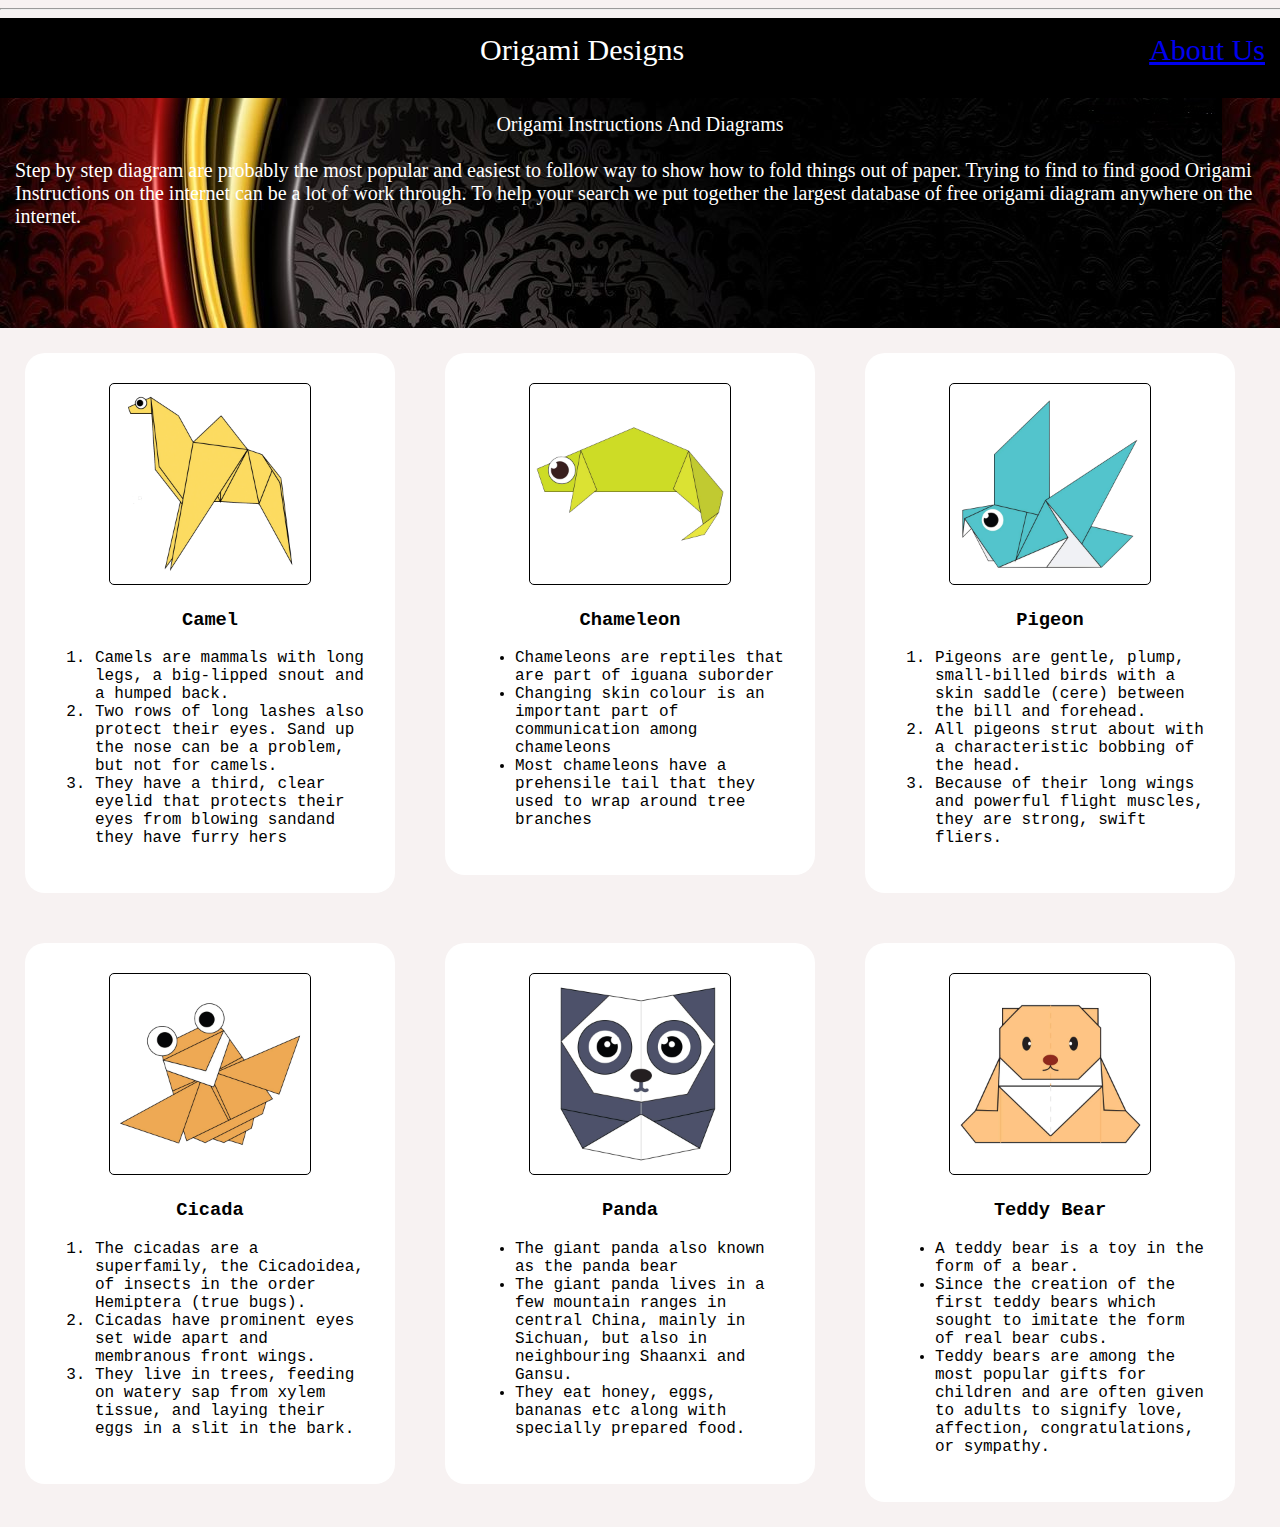
<file: index.html>
<!DOCTYPE html>

<head>

<title>
    Origami Designs
</title>

<link rel="stylesheet" type="text/css" href =  "style.css">
</head>

<style>
    
</style>

<body>

<hr width = 1800px >

<div class= "header">
    <div class = "menu">

        <div ><a href ="#"></a></div>
        <div >Origami Designs</div>
        <div ><a href = "about.html">About Us</a> </div>

    </div>
</div>

<div class = "bodyImg">

<p>
    <center>Origami Instructions And Diagrams </center>
   
</p>

<h><br>
Step by step diagram are probably the most popular and easiest to follow way to show how to fold things out of paper.
Trying to find to find good Origami Instructions on the internet can be a lot of work through. To help your search we put 
together the largest database of free origami diagram anywhere on the internet.
</h>

</div>

<div class = "grid">

    <div class = "origami">

        <center>
    
            <a href ="http://origami.me/camel"><img src="images/camel.png" width = 200px height = 200px></a>
            <h3> Camel </h3>
        </center>

        <p>
        <ol>

            <li>Camels are mammals with long legs, a big-lipped snout and a humped back.</li>
            <li>Two rows of long lashes also protect their eyes. Sand up the nose can be a problem, but not for camels.</li>
            <li>They have a third, clear eyelid that protects their eyes from blowing sandand they have furry hers </li>

        </ol>
        </p>

    

    </div>

    <div class = "origami">

        <center>
        
            <a href ="http://origami.me/chameleon"><img src="images/chameleon.png" width = 200px height = 200px></a>
            <h3> Chameleon </h3>
        </center>
    
        <p>
            <ul>
    
           <li>Chameleons are reptiles that are part of iguana suborder</li>
           <li>Changing skin colour is an important part of communication among chameleons</li>
           <li>Most chameleons have a prehensile tail that they used to wrap around tree branches</li>
    
            </ul>
        </p>
    
    </div>

    <div class = "origami">

        <center>
    
            <a href ="http://origami.me/camel"><img src="images/pigeon.png" width = 200px height = 200px></a>
            <h3> Pigeon </h3>
        </center>

        <p>
        <ol>

            <li>Pigeons are gentle, plump, small-billed birds with a skin saddle (cere) between the bill and forehead.</li>
            <li>All pigeons strut about with a characteristic bobbing of the head.</li>
            <li>Because of their long wings and powerful flight muscles, they are strong, swift fliers.</li>

        </ol>
        </p>

    

    </div>

    <div class = "origami">

        <center>
    
            <a href ="http://origami.me/camel"><img src="images/cicada.png" width = 200px height = 200px></a>
            <h3> Cicada </h3>
        </center>

        <p>
        <ol>

            <li>The cicadas are a superfamily, the Cicadoidea, of insects in the order Hemiptera (true bugs).</li>
            <li>Cicadas have prominent eyes set wide apart and membranous front wings.</li>
            <li>They live in trees, feeding on watery sap from xylem tissue, and laying their eggs in a slit in the bark.</li>

        </ol>
        </p>

    

    </div>

    <div class = "origami">

        <center>
        
            <a href ="http://origami.me/chameleon"><img src="images/panda.png" width = 200px height = 200px></a>
            <h3> Panda </h3>
        </center>
    
        <p>
            <ul>
    
           <li>The giant panda also known as the panda bear</li>
           <li>The giant panda lives in a few mountain ranges in central China, mainly in Sichuan, but also in neighbouring Shaanxi and Gansu.</li>
           <li>They eat honey, eggs, bananas etc along with specially prepared food.</li>
    
            </ul>
        </p>
    
    </div>

    <div class = "origami">

        <center>
        
            <a href ="http://origami.me/chameleon"><img src="images/teddy.png" width = 200px height = 200px></a>
            <h3> Teddy Bear </h3>
        </center>
    
        <p>
            <ul>
    
           <li>A teddy bear is a toy in the form of a bear.</li>
           <li>Since the creation of the first teddy bears which sought to imitate the form of real bear cubs.</li>
           <li>Teddy bears are among the most popular gifts for children and are often given to adults to signify love, affection, congratulations, or sympathy.</li>
    
            </ul>
        </p>
    
    </div>


</div>

</body>

</html>
</file>
<file: style.css>
.menu{
    display: flex;
    justify-content: space-between;
    background-color: #000000;
    padding: 15px;
    font-size: 30px;
    font-family: Papyrus;
    font-weight: 400;
    color: #ffffff;
    height: 50px;

}
body{
    margin: 0px;
    background-color: #f7f2f2;
    
}

link{
    color: white;
}
a:visited{
    color: white;
}

.bodyImg{
    background-image: url("images/abcd.jpg");
    height: 200px;
    font-family: "Lucida Handwriting", Times, serif;
    color: #ffffff;
    font-size: 20px;
    padding: 15px;
    
}

.grid img{
    border : 1px solid #000000;
    border-radius: 5px;
    
}

.origami:hover{

    transform: scale(1.2);
}

.origami {

    border-radius: 20px;
    background-color: #ffffff;
    padding: 30px;
    margin: 25px;
    width : 310px;
    float: left;

    font-family: 'Courier New', Courier, monospace;
}

.bodyImg{
    position: relative;
}

.bodyImg p{
    color: #f7f2f2;
    font-size: 55px;
    font-family: fantasy;
    position: absolute;
    top: 10%;
    left: 50%;
    transform: translate(-50%,-50%);
}
</file>
